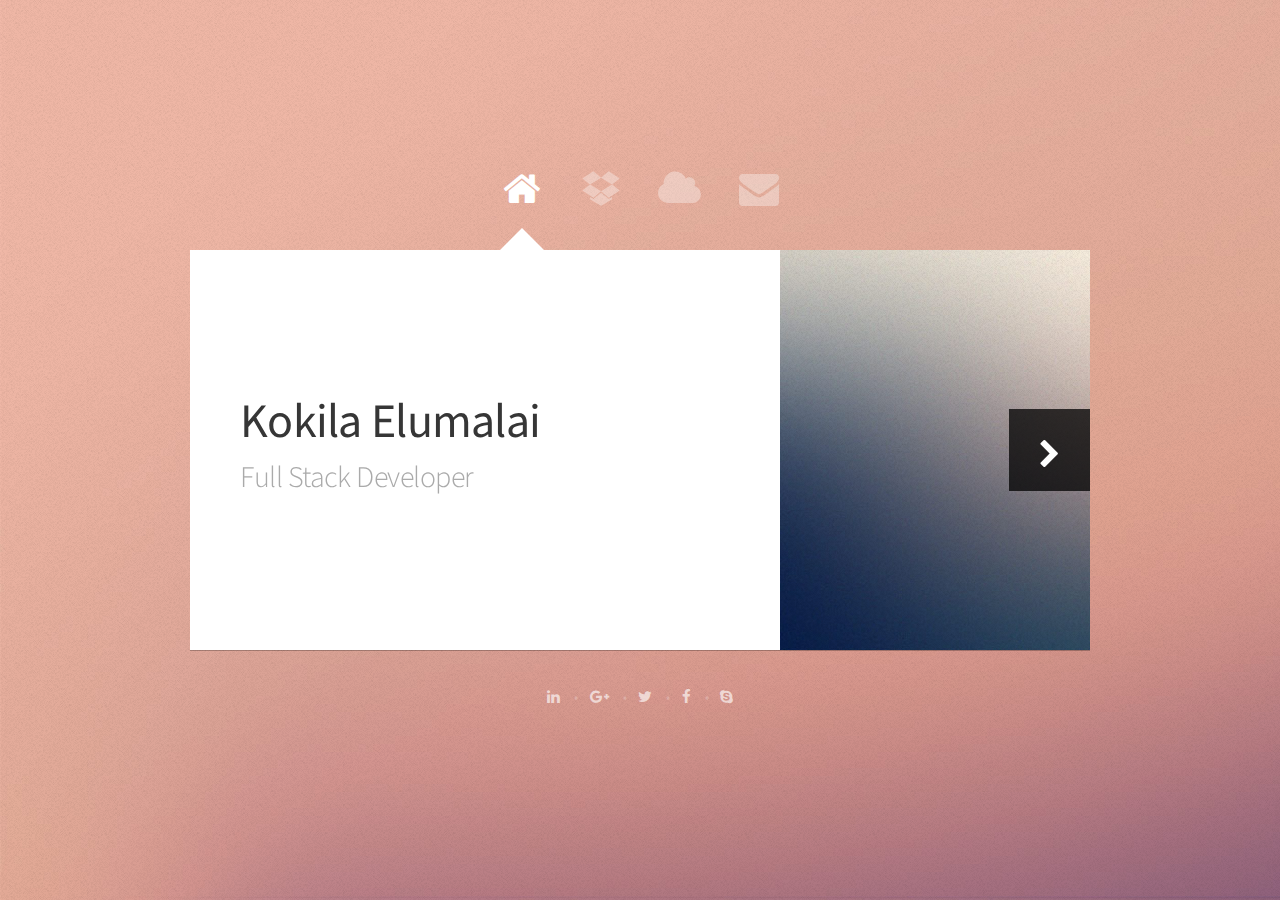
<file: index.html>
﻿<!DOCTYPE html>
<!--
    Astral by HTML5 UP
    html5up.net | @ajlkn
    Free for personal and commercial use under the CCA 3.0 license (html5up.net/license)
-->
<html>
<head>
    <title>Astral by HTML5 UP</title>
    <meta charset="utf-8" />
    <meta name="viewport" content="width=device-width, initial-scale=1" />
    <!--[if lte IE 8]><script src="assets/js/ie/html5shiv.js"></script><![endif]-->
    <link rel="stylesheet" href="assets/css/main.css" />
    <noscript><link rel="stylesheet" href="assets/css/noscript.css" /></noscript>
    <!--[if lte IE 8]><link rel="stylesheet" href="assets/css/ie8.css" /><![endif]-->
    <style>
        .progress {
            width: 150px;
            height: 150px;
            line-height: 150px;
            background: none;
            margin: 0 auto;
            box-shadow: none;
            position: relative;
        }

            .progress:after {
                content: "";
                width: 100%;
                height: 100%;
                border-radius: 50%;
                border: 12px solid #fff;
                position: absolute;
                top: 0;
                left: 0;
            }

            .progress > span {
                width: 50%;
                height: 100%;
                overflow: hidden;
                position: absolute;
                top: 0;
                z-index: 1;
            }

            .progress .progress-left {
                left: 0;
            }

            .progress .progress-bar {
                width: 100%;
                height: 100%;
                background: none;
                border-width: 12px;
                border-style: solid;
                position: absolute;
                top: 0;
            }

            .progress .progress-left .progress-bar {
                left: 100%;
                border-top-right-radius: 80px;
                border-bottom-right-radius: 80px;
                border-left: 0;
                -webkit-transform-origin: center left;
                transform-origin: center left;
            }

            .progress .progress-right {
                right: 0;
            }

                .progress .progress-right .progress-bar {
                    left: -100%;
                    border-top-left-radius: 80px;
                    border-bottom-left-radius: 80px;
                    border-right: 0;
                    -webkit-transform-origin: center right;
                    transform-origin: center right;
                    animation: loading-1 1.8s linear forwards;
                }

            .progress .progress-value {
                width: 90%;
                height: 90%;
                border-radius: 50%;
                background: #44484b;
                font-size: 24px;
                color: #fff;
                line-height: 135px;
                text-align: center;
                position: absolute;
                top: 5%;
                left: 5%;
            }

            .progress.blue .progress-bar {
                border-color: #049dff;
            }

            .progress.blue .progress-left .progress-bar {
                animation: loading-2 1.5s linear forwards 1.8s;
            }

            .progress.yellow .progress-bar {
                border-color: #fdba04;
            }

            .progress.yellow .progress-left .progress-bar {
                animation: loading-2 1.5s linear forwards 1.8s;
            }

            .progress.pink .progress-bar {
                border-color: #ed687c;
            }

            .progress.pink .progress-left .progress-bar {
                animation: loading-3 0.4s linear forwards 1.8s;
            }
            .progress.orange .progress-bar {
                border-color: #ff6a00;
            }

            .progress.orange .progress-left .progress-bar {
                animation: loading-4 1.0s linear forwards 1.8s;
            }
            .progress.green .progress-bar {
                border-color: #26721b;
            }

            .progress.green .progress-left .progress-bar {
                animation: loading-3 0.4s linear forwards 1.8s;
            }


            .progress.skyblue .progress-bar {
                border-color: #21c767;
            }

            .progress.skyblue .progress-left .progress-bar {
                animation: loading-4 0.8s linear forwards 1.8s;
            }
            .progress.red .progress-bar {
                border-color: #ff0000;
            }

            .progress.red .progress-left .progress-bar {
                animation: loading-5 0.2s linear forwards 1.8s;
            }
            .progress.perpel .progress-bar {
                border-color: #835fc6;
            }

            .progress.perpel .progress-left .progress-bar {
                animation: loading-5 2.9s linear forwards 1.8s;
            }
          


        @keyframes loading-1 {
            0% {
                -webkit-transform: rotate(0deg);
                transform: rotate(0deg);
            }

            100% {
                -webkit-transform: rotate(180deg);
                transform: rotate(180deg);
            }
        }

        @keyframes loading-2 {
            0% {
                -webkit-transform: rotate(0deg);
                transform: rotate(0deg);
            }

            100% {
                -webkit-transform: rotate(144deg);
                transform: rotate(144deg);
            }
        }

        @keyframes loading-3 {
            0% {
                -webkit-transform: rotate(0deg);
                transform: rotate(0deg);
            }

            100% {
                -webkit-transform: rotate(90deg);
                transform: rotate(90deg);
            }
        }

        @keyframes loading-4 {
            0% {
                -webkit-transform: rotate(0deg);
                transform: rotate(0deg);
            }

            100% {
                -webkit-transform: rotate(36deg);
                transform: rotate(36deg);
            }
        }

        @keyframes loading-5 {
            0% {
                -webkit-transform: rotate(0deg);
                transform: rotate(0deg);
            }

            100% {
                -webkit-transform: rotate(2deg);
                transform: rotate(2deg);
            }
        }

        @media only screen and (max-width: 990px) {
            .progress {
                margin-bottom: 20px;
            }
        }

    </style>
</head>
<body>

    <!-- Wrapper-->
    <div id="wrapper">

        <!-- Nav -->
        <nav id="nav">
            <a href="#me" class="icon fa-home active"><span>Home</span></a>
            <a href="#work" class="icon fa-dropbox"><span>My Skill</span></a>
            <a href="#projects" class="icon fa-cloud"><span>projects</span></a>
            <a href="#contact" class="icon fa-envelope"><span>Contact</span></a>
           
        </nav>

        <!-- Main -->
        <div id="main">

            <!-- Me -->
            <article id="me" class="panel">
                <header>
                    <h1>Kokila Elumalai</h1>
                    <p>Full Stack Developer</p>
                </header>
                <a href="#work" class="jumplink pic">
                    <span class="arrow icon fa-chevron-right"><span>See my work</span></span>
                    <img src="images/me.jpg" alt="" />
                </a>
            </article>

            <!-- Work -->
            <article id="work" class="panel">
                <header>
                    <h2>My Skills</h2>
                </header>
                <p>
                    Full Stack Developers are computer science experts specialized in both front-end <br />
                    and back-end development.A full stack developer who can get from a prototype<br />
                    to full MVP (minimum viable product) is often considered a jack of all trades,<br />
                    master of none, and with good reason.

                </p>
                <section>
                   <div class="row">
                       <div class="col-md-3 col-sm-6">
                           <span class="centered">
                               HTML
                           </span>
                           <div class="progress blue">
                               <span class="progress-left">
                                   <span class="progress-bar"></span>
                               </span>
                               <span class="progress-right">
                                   <span class="progress-bar"></span>
                               </span>
                               <div class="progress-value">90%</div>
                           </div>

                           </div>
                       <div class="col-md-3 col-sm-6">
                           <span class="centered">
                               CSS
                           </span>
                           <div class="progress yellow">
                               <span class="progress-left">
                                   <span class="progress-bar"></span>
                               </span>
                               <span class="progress-right">
                                   <span class="progress-bar"></span>
                               </span>
                               <div class="progress-value">90%</div>
                           </div>

                       </div>
                       <div class="col-md-3 col-sm-6">
                           <span class="centered">
                               JQUERY
                           </span>
                           <div class="progress pink">
                               <span class="progress-left">
                                   <span class="progress-bar"></span>
                               </span>
                               <span class="progress-right">
                                   <span class="progress-bar"></span>
                               </span>
                               <div class="progress-value">70%</div>
                           </div>

                       </div>
                       <div class="col-md-3 col-sm-6">
                           <span class="centered">
                               ANGULAR
                           </span>
                           <div class="progress green">
                               <span class="progress-left">
                                   <span class="progress-bar"></span>
                               </span>
                               <span class="progress-right">
                                   <span class="progress-bar"></span>
                               </span>
                               <div class="progress-value">70%</div>
                           </div>

                       </div>
                       <div class="col-md-3 col-sm-6">
                           <span class="centered">
                               C#
                           </span>
                           <div class="progress skyblue">
                               <span class="progress-left">
                                   <span class="progress-bar"></span>
                               </span>
                               <span class="progress-right">
                                   <span class="progress-bar"></span>
                               </span>
                               <div class="progress-value">60%</div>
                           </div>

                       </div>
                       <div class="col-md-3 col-sm-6">
                           <span class="centered">
                               MVC
                           </span>
                           <div class="progress red">
                               <span class="progress-left">
                                   <span class="progress-bar"></span>
                               </span>
                               <span class="progress-right">
                                   <span class="progress-bar"></span>
                               </span>
                               <div class="progress-value">45%</div>
                           </div>

                       </div>
                       <div class="col-md-3 col-sm-6">
                           <span class="centered">
                               SQL SERVER
                           </span>
                           <div class="progress orange">
                               <span class="progress-left">
                                   <span class="progress-bar"></span>
                               </span>
                               <span class="progress-right">
                                   <span class="progress-bar"></span>
                               </span>
                               <div class="progress-value">60%</div>
                           </div>

                       </div>
                       <div class="col-md-3 col-sm-6">
                           <span class="centered">
                               WEB API
                           </span>
                           <div class="progress perpel">
                               <span class="progress-left">
                                   <span class="progress-bar"></span>
                               </span>
                               <span class="progress-right">
                                   <span class="progress-bar"></span>
                               </span>
                               <div class="progress-value">45%</div>
                           </div>

                       </div>
                       

                       </div>
                   
                </section>
            </article>

            <!--project-->
            <article id="projects" class="panel">
                <header>
                    <h2>project</h2>
                </header>
                <form action="#" method="post">
                    <!--<div>-->
                        <div class="row">
                          
                               
                                <div class="col-md-6">
                                    <img src="images/interview.jpg" style="height:100px;width:150px;" />
                                </div>
                                <div class="col-md-6">
                                    <p>
                           <h4 class="centered">Interview Sheduling Management System</h4>
                                        This is my firt real time project in cognizant.
                                        we can register for the interview through online
                                        then the admin will select the candidate for the
                                        interview depending on the resume of the candidate 
                                        and requirment of the company.The interview will 
                                        shedule by the human resource team and the 
                                        selection and rejection will happen depending upon 
                                        the candidtae performance during interview.
                                    </p>
                       
                                </div>
                            </div>
                        <div class="row">
                            
                                <div class="col-md-6">
                                    <img src="images/compe10cy.png" alt="" />
                                </div>
                                <div class="col-md-6">
                                    <p>
                                        I worked in the compe10cy portal which is
                                        unique assurance based learning framework that
                                        assures skill improvement through a series of
                                        skill diagnostic assessments, customized curriculum for knowledge
                                        and skill building and its ability to certify the workforce.
                                    </p>
                                </div>
                            </div>
                     

                   <!--</div>-->
                </form>
            </article>

            <!-- Contact -->
            <article id="contact" class="panel">
                <header>
                    <h2>Get In Touch</h2>
                </header>
                <form action="#" method="post">
                    <div>
                        <div class="row">
                            <div class="6u 12u$(mobile)">
                                <input type="text" name="name" placeholder="Name" value="Kokila Elumalai" />
                            </div>
                            <div class="6u$ 12u$(mobile)">
                                <input type="text" name="email" placeholder="Email" value="kokilabhuvi28@gmail.com"/>
                            </div>
                          
                        </div>
                    </div>
                </form>
            </article>



          

        </div>
    </div>

        <!-- Footer -->
        <div id="footer">
            <ul class="copyright">
                <li><a class="active" href="#"><i class="fa fa-linkedin"></i></a></li>
                <li><a href="#"><i class="fa fa-google-plus"></i></a></li>
                <li><a href="#"><i class="fa fa-twitter"></i></a></li>
                <li><a href="#"><i class="fa fa-facebook"></i></a></li>
                <li><a href="#"><i class="fa fa-skype"></i></a></li>
              
                
                

            </ul>
        </div>

    

    <!-- Scripts -->
    <script src="assets/js/jquery.min.js"></script>
    <script src="assets/js/skel.min.js"></script>
    <script src="assets/js/skel-viewport.min.js"></script>
    <script src="assets/js/util.js"></script>
    <!--[if lte IE 8]><script src="assets/js/ie/respond.min.js"></script><![endif]-->
    <script src="assets/js/main.js"></script>

</body>
</html>
</file>
<file: assets/css/noscript.css>
/*
	Astral by HTML5 UP
	html5up.net | @ajlkn
	Free for personal and commercial use under the CCA 3.0 license (html5up.net/license)
*/

/* Wrapper */

	#wrapper {
		opacity: 1.0;
	}

/* Nav */

	#nav {
		margin-top: 4em;
	}

		#nav a {
			opacity: 1.0;
		}

			#nav a:before, #nav a:after {
				display: none;
			}

			#nav a span {
				top: 0;
				opacity: 1.0;
			}

				#nav a span:after {
					display: none;
				}

/* Panels */

	#main {
		background: none;
		box-shadow: none;
	}

	.panel {
		position: relative;
		background: #ffffff;
		box-shadow: 0px 1px 0px 0px rgba(0, 0, 0, 0.25);
	}
</file>
<file: assets/css/ie8.css>
/*
	Astral by HTML5 UP
	html5up.net | @ajlkn
	Free for personal and commercial use under the CCA 3.0 license (html5up.net/license)
*/

/* Basic */

	body {
		background-image: url("images/bg.jpg");
		background-size: cover;
		-ms-behavior: url("assets/js/ie/backgroundsize.min.htc");
	}

/* Section/Article */

	section > .last-child, section.last-child, article > .last-child, article.last-child {
		margin-bottom: 0;
	}

/* Nav */

	#nav a span {
		display: none !important;
	}

	#nav a:before {
		font-size: 1.75em;
	}
</file>
<file: assets/css/main.css>
@import url("https://fonts.googleapis.com/css?family=Source+Sans+Pro:300,400,300italic,400italic");
@import url("font-awesome.min.css");

/*
	Astral by HTML5 UP
	html5up.net | @ajlkn
	Free for personal and commercial use under the CCA 3.0 license (html5up.net/license)
*/

/* Reset */

	html, body, div, span, applet, object, iframe, h1, h2, h3, h4, h5, h6, p, blockquote, pre, a, abbr, acronym, address, big, cite, code, del, dfn, em, img, ins, kbd, q, s, samp, small, strike, strong, sub, sup, tt, var, b, u, i, center, dl, dt, dd, ol, ul, li, fieldset, form, label, legend, table, caption, tbody, tfoot, thead, tr, th, td, article, aside, canvas, details, embed, figure, figcaption, footer, header, hgroup, menu, nav, output, ruby, section, summary, time, mark, audio, video {
		margin: 0;
		padding: 0;
		border: 0;
		font-size: 100%;
		font: inherit;
		vertical-align: baseline;
	}

	article, aside, details, figcaption, figure, footer, header, hgroup, menu, nav, section {
		display: block;
	}

	body {
		line-height: 1;
	}

	ol, ul {
		list-style: none;
	}

	blockquote, q {
		quotes: none;
	}

	blockquote:before, blockquote:after, q:before, q:after {
		content: '';
		content: none;
	}

	table {
		border-collapse: collapse;
		border-spacing: 0;
	}

	body {
		-webkit-text-size-adjust: none;
	}

/* Box Model */

	*, *:before, *:after {
		-moz-box-sizing: border-box;
		-webkit-box-sizing: border-box;
		box-sizing: border-box;
	}

/* Grid */

	.row {
		border-bottom: solid 1px transparent;
		-moz-box-sizing: border-box;
		-webkit-box-sizing: border-box;
		box-sizing: border-box;
	}

	.row > * {
		float: left;
		-moz-box-sizing: border-box;
		-webkit-box-sizing: border-box;
		box-sizing: border-box;
	}

	.row:after, .row:before {
		content: '';
		display: block;
		clear: both;
		height: 0;
	}

	.row.uniform > * > :first-child {
		margin-top: 0;
	}

	.row.uniform > * > :last-child {
		margin-bottom: 0;
	}

	.row.\30 \25 > * {
		padding: 0 0 0 0px;
	}

	.row.\30 \25 {
		margin: 0 0 -1px 0px;
	}

	.row.uniform.\30 \25 > * {
		padding: 0px 0 0 0px;
	}

	.row.uniform.\30 \25 {
		margin: 0px 0 -1px 0px;
	}

	.row > * {
		padding: 0 0 0 40px;
	}

	.row {
		margin: 0 0 -1px -40px;
	}

	.row.uniform > * {
		padding: 40px 0 0 40px;
	}

	.row.uniform {
		margin: -40px 0 -1px -40px;
	}

	.row.\32 00\25 > * {
		padding: 0 0 0 80px;
	}

	.row.\32 00\25 {
		margin: 0 0 -1px -80px;
	}

	.row.uniform.\32 00\25 > * {
		padding: 80px 0 0 80px;
	}

	.row.uniform.\32 00\25 {
		margin: -80px 0 -1px -80px;
	}

	.row.\31 50\25 > * {
		padding: 0 0 0 60px;
	}

	.row.\31 50\25 {
		margin: 0 0 -1px -60px;
	}

	.row.uniform.\31 50\25 > * {
		padding: 60px 0 0 60px;
	}

	.row.uniform.\31 50\25 {
		margin: -60px 0 -1px -60px;
	}

	.row.\35 0\25 > * {
		padding: 0 0 0 20px;
	}

	.row.\35 0\25 {
		margin: 0 0 -1px -20px;
	}

	.row.uniform.\35 0\25 > * {
		padding: 20px 0 0 20px;
	}

	.row.uniform.\35 0\25 {
		margin: -20px 0 -1px -20px;
	}

	.row.\32 5\25 > * {
		padding: 0 0 0 10px;
	}

	.row.\32 5\25 {
		margin: 0 0 -1px -10px;
	}

	.row.uniform.\32 5\25 > * {
		padding: 10px 0 0 10px;
	}

	.row.uniform.\32 5\25 {
		margin: -10px 0 -1px -10px;
	}

	.\31 2u, .\31 2u\24 {
		width: 100%;
		clear: none;
		margin-left: 0;
	}

	.\31 1u, .\31 1u\24 {
		width: 91.6666666667%;
		clear: none;
		margin-left: 0;
	}

	.\31 0u, .\31 0u\24 {
		width: 83.3333333333%;
		clear: none;
		margin-left: 0;
	}

	.\39 u, .\39 u\24 {
		width: 75%;
		clear: none;
		margin-left: 0;
	}

	.\38 u, .\38 u\24 {
		width: 66.6666666667%;
		clear: none;
		margin-left: 0;
	}

	.\37 u, .\37 u\24 {
		width: 58.3333333333%;
		clear: none;
		margin-left: 0;
	}

	.\36 u, .\36 u\24 {
		width: 50%;
		clear: none;
		margin-left: 0;
	}

	.\35 u, .\35 u\24 {
		width: 41.6666666667%;
		clear: none;
		margin-left: 0;
	}

	.\34 u, .\34 u\24 {
		width: 33.3333333333%;
		clear: none;
		margin-left: 0;
	}

	.\33 u, .\33 u\24 {
		width: 25%;
		clear: none;
		margin-left: 0;
	}

	.\32 u, .\32 u\24 {
		width: 16.6666666667%;
		clear: none;
		margin-left: 0;
	}

	.\31 u, .\31 u\24 {
		width: 8.3333333333%;
		clear: none;
		margin-left: 0;
	}

	.\31 2u\24 + *,
	.\31 1u\24 + *,
	.\31 0u\24 + *,
	.\39 u\24 + *,
	.\38 u\24 + *,
	.\37 u\24 + *,
	.\36 u\24 + *,
	.\35 u\24 + *,
	.\34 u\24 + *,
	.\33 u\24 + *,
	.\32 u\24 + *,
	.\31 u\24 + * {
		clear: left;
	}

	.\-11u {
		margin-left: 91.66667%;
	}

	.\-10u {
		margin-left: 83.33333%;
	}

	.\-9u {
		margin-left: 75%;
	}

	.\-8u {
		margin-left: 66.66667%;
	}

	.\-7u {
		margin-left: 58.33333%;
	}

	.\-6u {
		margin-left: 50%;
	}

	.\-5u {
		margin-left: 41.66667%;
	}

	.\-4u {
		margin-left: 33.33333%;
	}

	.\-3u {
		margin-left: 25%;
	}

	.\-2u {
		margin-left: 16.66667%;
	}

	.\-1u {
		margin-left: 8.33333%;
	}

	@media screen and (min-width: 737px) {

		.row > * {
			padding: 25px 0 0 25px;
		}

		.row {
			margin: -25px 0 -1px -25px;
		}

		.row.uniform > * {
			padding: 25px 0 0 25px;
		}

		.row.uniform {
			margin: -25px 0 -1px -25px;
		}

		.row.\32 00\25 > * {
			padding: 50px 0 0 50px;
		}

		.row.\32 00\25 {
			margin: -50px 0 -1px -50px;
		}

		.row.uniform.\32 00\25 > * {
			padding: 50px 0 0 50px;
		}

		.row.uniform.\32 00\25 {
			margin: -50px 0 -1px -50px;
		}

		.row.\31 50\25 > * {
			padding: 37.5px 0 0 37.5px;
		}

		.row.\31 50\25 {
			margin: -37.5px 0 -1px -37.5px;
		}

		.row.uniform.\31 50\25 > * {
			padding: 37.5px 0 0 37.5px;
		}

		.row.uniform.\31 50\25 {
			margin: -37.5px 0 -1px -37.5px;
		}

		.row.\35 0\25 > * {
			padding: 12.5px 0 0 12.5px;
		}

		.row.\35 0\25 {
			margin: -12.5px 0 -1px -12.5px;
		}

		.row.uniform.\35 0\25 > * {
			padding: 12.5px 0 0 12.5px;
		}

		.row.uniform.\35 0\25 {
			margin: -12.5px 0 -1px -12.5px;
		}

		.row.\32 5\25 > * {
			padding: 6.25px 0 0 6.25px;
		}

		.row.\32 5\25 {
			margin: -6.25px 0 -1px -6.25px;
		}

		.row.uniform.\32 5\25 > * {
			padding: 6.25px 0 0 6.25px;
		}

		.row.uniform.\32 5\25 {
			margin: -6.25px 0 -1px -6.25px;
		}

		.\31 2u\28desktop\29, .\31 2u\24\28desktop\29 {
			width: 100%;
			clear: none;
			margin-left: 0;
		}

		.\31 1u\28desktop\29, .\31 1u\24\28desktop\29 {
			width: 91.6666666667%;
			clear: none;
			margin-left: 0;
		}

		.\31 0u\28desktop\29, .\31 0u\24\28desktop\29 {
			width: 83.3333333333%;
			clear: none;
			margin-left: 0;
		}

		.\39 u\28desktop\29, .\39 u\24\28desktop\29 {
			width: 75%;
			clear: none;
			margin-left: 0;
		}

		.\38 u\28desktop\29, .\38 u\24\28desktop\29 {
			width: 66.6666666667%;
			clear: none;
			margin-left: 0;
		}

		.\37 u\28desktop\29, .\37 u\24\28desktop\29 {
			width: 58.3333333333%;
			clear: none;
			margin-left: 0;
		}

		.\36 u\28desktop\29, .\36 u\24\28desktop\29 {
			width: 50%;
			clear: none;
			margin-left: 0;
		}

		.\35 u\28desktop\29, .\35 u\24\28desktop\29 {
			width: 41.6666666667%;
			clear: none;
			margin-left: 0;
		}

		.\34 u\28desktop\29, .\34 u\24\28desktop\29 {
			width: 33.3333333333%;
			clear: none;
			margin-left: 0;
		}

		.\33 u\28desktop\29, .\33 u\24\28desktop\29 {
			width: 25%;
			clear: none;
			margin-left: 0;
		}

		.\32 u\28desktop\29, .\32 u\24\28desktop\29 {
			width: 16.6666666667%;
			clear: none;
			margin-left: 0;
		}

		.\31 u\28desktop\29, .\31 u\24\28desktop\29 {
			width: 8.3333333333%;
			clear: none;
			margin-left: 0;
		}

		.\31 2u\24\28desktop\29 + *,
		.\31 1u\24\28desktop\29 + *,
		.\31 0u\24\28desktop\29 + *,
		.\39 u\24\28desktop\29 + *,
		.\38 u\24\28desktop\29 + *,
		.\37 u\24\28desktop\29 + *,
		.\36 u\24\28desktop\29 + *,
		.\35 u\24\28desktop\29 + *,
		.\34 u\24\28desktop\29 + *,
		.\33 u\24\28desktop\29 + *,
		.\32 u\24\28desktop\29 + *,
		.\31 u\24\28desktop\29 + * {
			clear: left;
		}

		.\-11u\28desktop\29 {
			margin-left: 91.66667%;
		}

		.\-10u\28desktop\29 {
			margin-left: 83.33333%;
		}

		.\-9u\28desktop\29 {
			margin-left: 75%;
		}

		.\-8u\28desktop\29 {
			margin-left: 66.66667%;
		}

		.\-7u\28desktop\29 {
			margin-left: 58.33333%;
		}

		.\-6u\28desktop\29 {
			margin-left: 50%;
		}

		.\-5u\28desktop\29 {
			margin-left: 41.66667%;
		}

		.\-4u\28desktop\29 {
			margin-left: 33.33333%;
		}

		.\-3u\28desktop\29 {
			margin-left: 25%;
		}

		.\-2u\28desktop\29 {
			margin-left: 16.66667%;
		}

		.\-1u\28desktop\29 {
			margin-left: 8.33333%;
		}

	}

	@media screen and (max-width: 736px) {

		.row > * {
			padding: 15px 0 0 15px;
		}

		.row {
			margin: -15px 0 -1px -15px;
		}

		.row.uniform > * {
			padding: 15px 0 0 15px;
		}

		.row.uniform {
			margin: -15px 0 -1px -15px;
		}

		.row.\32 00\25 > * {
			padding: 30px 0 0 30px;
		}

		.row.\32 00\25 {
			margin: -30px 0 -1px -30px;
		}

		.row.uniform.\32 00\25 > * {
			padding: 30px 0 0 30px;
		}

		.row.uniform.\32 00\25 {
			margin: -30px 0 -1px -30px;
		}

		.row.\31 50\25 > * {
			padding: 22.5px 0 0 22.5px;
		}

		.row.\31 50\25 {
			margin: -22.5px 0 -1px -22.5px;
		}

		.row.uniform.\31 50\25 > * {
			padding: 22.5px 0 0 22.5px;
		}

		.row.uniform.\31 50\25 {
			margin: -22.5px 0 -1px -22.5px;
		}

		.row.\35 0\25 > * {
			padding: 7.5px 0 0 7.5px;
		}

		.row.\35 0\25 {
			margin: -7.5px 0 -1px -7.5px;
		}

		.row.uniform.\35 0\25 > * {
			padding: 7.5px 0 0 7.5px;
		}

		.row.uniform.\35 0\25 {
			margin: -7.5px 0 -1px -7.5px;
		}

		.row.\32 5\25 > * {
			padding: 3.75px 0 0 3.75px;
		}

		.row.\32 5\25 {
			margin: -3.75px 0 -1px -3.75px;
		}

		.row.uniform.\32 5\25 > * {
			padding: 3.75px 0 0 3.75px;
		}

		.row.uniform.\32 5\25 {
			margin: -3.75px 0 -1px -3.75px;
		}

		.\31 2u\28mobile\29, .\31 2u\24\28mobile\29 {
			width: 100%;
			clear: none;
			margin-left: 0;
		}

		.\31 1u\28mobile\29, .\31 1u\24\28mobile\29 {
			width: 91.6666666667%;
			clear: none;
			margin-left: 0;
		}

		.\31 0u\28mobile\29, .\31 0u\24\28mobile\29 {
			width: 83.3333333333%;
			clear: none;
			margin-left: 0;
		}

		.\39 u\28mobile\29, .\39 u\24\28mobile\29 {
			width: 75%;
			clear: none;
			margin-left: 0;
		}

		.\38 u\28mobile\29, .\38 u\24\28mobile\29 {
			width: 66.6666666667%;
			clear: none;
			margin-left: 0;
		}

		.\37 u\28mobile\29, .\37 u\24\28mobile\29 {
			width: 58.3333333333%;
			clear: none;
			margin-left: 0;
		}

		.\36 u\28mobile\29, .\36 u\24\28mobile\29 {
			width: 50%;
			clear: none;
			margin-left: 0;
		}

		.\35 u\28mobile\29, .\35 u\24\28mobile\29 {
			width: 41.6666666667%;
			clear: none;
			margin-left: 0;
		}

		.\34 u\28mobile\29, .\34 u\24\28mobile\29 {
			width: 33.3333333333%;
			clear: none;
			margin-left: 0;
		}

		.\33 u\28mobile\29, .\33 u\24\28mobile\29 {
			width: 25%;
			clear: none;
			margin-left: 0;
		}

		.\32 u\28mobile\29, .\32 u\24\28mobile\29 {
			width: 16.6666666667%;
			clear: none;
			margin-left: 0;
		}

		.\31 u\28mobile\29, .\31 u\24\28mobile\29 {
			width: 8.3333333333%;
			clear: none;
			margin-left: 0;
		}

		.\31 2u\24\28mobile\29 + *,
		.\31 1u\24\28mobile\29 + *,
		.\31 0u\24\28mobile\29 + *,
		.\39 u\24\28mobile\29 + *,
		.\38 u\24\28mobile\29 + *,
		.\37 u\24\28mobile\29 + *,
		.\36 u\24\28mobile\29 + *,
		.\35 u\24\28mobile\29 + *,
		.\34 u\24\28mobile\29 + *,
		.\33 u\24\28mobile\29 + *,
		.\32 u\24\28mobile\29 + *,
		.\31 u\24\28mobile\29 + * {
			clear: left;
		}

		.\-11u\28mobile\29 {
			margin-left: 91.66667%;
		}

		.\-10u\28mobile\29 {
			margin-left: 83.33333%;
		}

		.\-9u\28mobile\29 {
			margin-left: 75%;
		}

		.\-8u\28mobile\29 {
			margin-left: 66.66667%;
		}

		.\-7u\28mobile\29 {
			margin-left: 58.33333%;
		}

		.\-6u\28mobile\29 {
			margin-left: 50%;
		}

		.\-5u\28mobile\29 {
			margin-left: 41.66667%;
		}

		.\-4u\28mobile\29 {
			margin-left: 33.33333%;
		}

		.\-3u\28mobile\29 {
			margin-left: 25%;
		}

		.\-2u\28mobile\29 {
			margin-left: 16.66667%;
		}

		.\-1u\28mobile\29 {
			margin-left: 8.33333%;
		}

	}

/* Basic */

	body {
		background-image: url("images/overlay.png"), url("images/bg.jpg");
		background-repeat: repeat, no-repeat;
		background-size: auto, 100% 100%;
		font-family: 'Source Sans Pro', sans-serif;
		font-weight: 300;
		color: #777777;
	}

		body.is-loading *, body.is-loading *:before, body.is-loading *:after {
			-moz-transition: none !important;
			-webkit-transition: none !important;
			-ms-transition: none !important;
			transition: none !important;
			-moz-animation: none !important;
			-webkit-animation: none !important;
			-ms-animation: none !important;
			animation: none !important;
		}

	input, textarea, select {
		font-family: 'Source Sans Pro', sans-serif;
		font-weight: 300;
		color: #777777;
	}

	strong, b, h1, h2, h3, h4, h5, h6 {
		font-weight: 400;
		color: #363636;
	}

	blockquote {
		border-left: solid 0.5em #ddd;
		padding: 1em 0 1em 2em;
		font-style: italic;
	}

	em, i {
		font-style: italic;
	}

	hr {
		border: 0;
		border-top: solid 1px #ddd;
		padding: 1.5em 0 0 0;
		margin: 1.75em 0 0 0;
	}

	sub {
		position: relative;
		top: 0.5em;
		font-size: 0.8em;
	}

	sup {
		position: relative;
		top: -0.5em;
		font-size: 0.8em;
	}

	br.clear {
		clear: both;
	}

	p, ul, ol, dl, table, blockquote, form {
		margin-bottom: 2em;
	}

/* Table */

	table {
		width: 100%;
	}

		table.default tbody tr {
			border-bottom: solid 1px #f4f4f4;
		}

		table.default td {
			padding: 0.5em 1em 0.5em 1em;
		}

		table.default th {
			text-align: left;
			font-weight: 400;
			padding: 0.5em 1em 0.5em 1em;
		}

		table.default thead {
			border-bottom: solid 2px #f4f4f4;
		}

/* Form */

	form label {
		display: block;
		font-weight: 400;
		color: #363636;
		margin: 0 0 1em 0;
	}

	form input[type="text"],
	form input[type="email"],
	form input[type="password"],
	form select,
	form textarea {
		-webkit-appearance: none;
		border: 0;
		background: #f4f4f4;
		padding: 0.75em;
		width: 100%;
		-moz-transition: background-color .25s ease-in-out;
		-webkit-transition: background-color .25s ease-in-out;
		-ms-transition: background-color .25s ease-in-out;
		transition: background-color .25s ease-in-out;
	}

		form input[type="text"]:focus,
		form input[type="email"]:focus,
		form input[type="password"]:focus,
		form select:focus,
		form textarea:focus {
			background: #f8f8f8;
		}

	form input[type="text"],
	form input[type="email"],
	form input[type="password"],
	form select {
		line-height: 1.35em;
	}

	form ::-webkit-input-placeholder {
		color: #999;
	}

	form :-moz-placeholder {
		color: #999;
	}

	form ::-moz-placeholder {
		color: #999;
	}

	form :-ms-input-placeholder {
		color: #999;
	}

/* Section/Article */

	section, article {
		margin-bottom: 3em;
	}

		section > :last-child, section:last-child, article > :last-child, article:last-child {
			margin-bottom: 0;
		}

	header > p {
		color: #aaa;
	}

/* Image */

	.image {
		display: inline-block;
	}

		.image img {
			display: block;
			width: 100%;
		}

		.image.fit {
			display: block;
			width: 100%;
		}

		.image.featured {
			display: block;
			width: 100%;
			margin: 0 0 2em 0;
		}

		.image.left {
			float: left;
			margin: 0 2em 2em 0;
		}

		.image.centered {
			display: block;
			margin: 0 0 2em 0;
		}

			.image.centered img {
				margin: 0 auto;
				width: auto;
			}

/* Button */

	input[type="button"],
	input[type="submit"],
	input[type="reset"],
	button,
	.button {
		-webkit-appearance: none;
		display: inline-block;
		background-color: #222222;
		color: #ffffff;
		border: 0;
		cursor: pointer;
		outline: 0;
		-moz-transition: background-color .25s ease-in-out;
		-webkit-transition: background-color .25s ease-in-out;
		-ms-transition: background-color .25s ease-in-out;
		transition: background-color .25s ease-in-out;
	}

		input[type="button"]:hover,
		input[type="submit"]:hover,
		input[type="reset"]:hover,
		button:hover,
		.button:hover {
			background-color: #333333;
		}

		input[type="button"]:active,
		input[type="submit"]:active,
		input[type="reset"]:active,
		button:active,
		.button:active {
			background-color: #444444;
		}

		input[type="button"].alt,
		input[type="submit"].alt,
		input[type="reset"].alt,
		button.alt,
		.button.alt {
			background-color: #777777;
		}

			input[type="button"].alt:hover,
			input[type="submit"].alt:hover,
			input[type="reset"].alt:hover,
			button.alt:hover,
			.button.alt:hover {
				background-color: #888888;
			}

			input[type="button"].alt:active,
			input[type="submit"].alt:active,
			input[type="reset"].alt:active,
			button.alt:active,
			.button.alt:active {
				background-color: #999999;
			}

/* List */

	ul.default {
		list-style: disc;
		padding-left: 1em;
	}

		ul.default li {
			padding-left: 0.5em;
		}

	ul.actions li {
		display: inline-block;
		margin-left: 0.5em;
	}

		ul.actions li:first-child {
			margin-left: 0;
		}

	ol.default {
		list-style: decimal;
		padding-left: 1.25em;
	}

		ol.default li {
			padding-left: 0.25em;
		}

/* Icons */

	.icon {
		position: relative;
		text-decoration: none;
	}

		.icon:before {
			-moz-osx-font-smoothing: grayscale;
			-webkit-font-smoothing: antialiased;
			font-family: FontAwesome;
			font-style: normal;
			font-weight: normal;
			text-transform: none !important;
		}

		.icon > .label {
			display: none;
		}

/* Nav */

	#nav a {
		position: relative;
		display: inline-block;
		color: #ffffff;
		width: 1em;
		height: 1em;
		line-height: 0.9em;
	}

		#nav a.icon:before {
			padding-right: 0;
		}

/* Panels */

	#main {
		position: relative;
		overflow: hidden;
	}

	.panel {
		position: relative;
	}

/* Me */

	#me .pic {
		position: relative;
		display: block;
	}

		#me .pic:before {
			content: '';
			position: absolute;
			top: 0;
			left: 0;
			background: url("images/overlay.png");
			width: 100%;
			height: 100%;
			z-index: 1;
		}

/* Footer */

	#footer {
		color: #ccc;
		color: rgba(255, 255, 255, 0.45);
        height:auto;
        width:auto;
	}

		#footer a {
			color: #ddd;
			color: rgba(255, 255, 255, 0.65);
			-moz-transition: color .25s ease-in-out;
			-webkit-transition: color .25s ease-in-out;
			-ms-transition: color .25s ease-in-out;
			transition: color .25s ease-in-out;
		}

			#footer a:hover {
				color: white;
			}

		#footer .copyright li {
			display: inline-block;
		}

			#footer .copyright li:before {
				display: inline;
				content: '\2022';
				opacity: 0.5;
				padding: 0 0.75em 0 0.75em;
			}

			#footer .copyright li:first-child:before {
				display: none;
			}

/* Desktop */

	@media screen and (min-width: 737px) {

		/* Basic */

			html {
				min-width: 100%;
				min-height: 100%;
			}

			body {
				width: 100%;
				min-width: 1000px;
				min-height: 100%;
				overflow-y: scroll;
				background-attachment: fixed;
				font-size: 14pt;
				line-height: 1.75em;
			}

			input, textarea, select {
				font-size: 14pt;
				line-height: 1.75em;
			}

			h1 {
				font-size: 2.4em;
				letter-spacing: -0.015em;
			}

			h2 {
				font-size: 1.8em;
				letter-spacing: -0.015em;
			}

			h3, h4, h5, h6 {
				font-size: 1.25em;
				letter-spacing: -0.015em;
			}

		/* Section/Article */

			header {
				margin: 0 0 1.5em 0;
			}

				header > p {
					margin: 0.5em 0 0 0;
				}

		/* Button */

			input[type="button"],
			input[type="submit"],
			input[type="reset"],
			button,
			.button {
				padding: 0.7em 1.5em 0.7em 1.5em;
			}

				input[type="button"].small,
				input[type="submit"].small,
				input[type="reset"].small,
				button.small,
				.button.small {
					font-size: 0.75em;
				}

				input[type="button"].big,
				input[type="submit"].big,
				input[type="reset"].big,
				button.big,
				.button.big {
					font-size: 1.25em;
					padding: 0.5em 1.25em 0.5em 1.25em;
				}

				input[type="button"].huge,
				input[type="submit"].huge,
				input[type="reset"].huge,
				button.huge,
				.button.huge {
					font-size: 1.5em;
					padding: 0.5em 1.25em 0.5em 1.25em;
				}

		/* Wrapper */

			#wrapper {
				width: 45em;
				margin: 0 auto;
				opacity: 0.00001;
			}

				#wrapper.tall {
					padding-bottom: 6em;
				}

		/* Nav */

			#nav {
				text-align: center;
				height: 4.25em;
				cursor: default;
			}

				#nav a {
					font-size: 2.5em;
					margin: 0 0.25em 0 0.25em;
					opacity: 0.35;
					outline: 0;
					-moz-transition: opacity .25s ease-in-out;
					-webkit-transition: opacity .25s ease-in-out;
					-ms-transition: opacity .25s ease-in-out;
					transition: opacity .25s ease-in-out;
				}

					#nav a:before {
						font-size: 0.8em;
					}

					#nav a:after {
						content: '';
						display: block;
						position: absolute;
						left: 50%;
						bottom: -0.75em;
						margin-left: -0.5em;
						border-bottom: solid 0em #ffffff;
						border-left: solid 0.5em transparent;
						border-right: solid 0.5em transparent;
						-moz-transition: border-bottom-width .25s ease-in-out;
						-webkit-transition: border-bottom-width .25s ease-in-out;
						-ms-transition: border-bottom-width .25s ease-in-out;
						transition: border-bottom-width .25s ease-in-out;
					}

					#nav a span {
						display: block;
						position: absolute;
						background: #222222;
						color: #ffffff;
						top: -2.75em;
						font-size: 0.3em;
						height: 2.25em;
						line-height: 2.25em;
						left: 50%;
						opacity: 0;
						-moz-transition: opacity .25s ease-in-out;
						-webkit-transition: opacity .25s ease-in-out;
						-ms-transition: opacity .25s ease-in-out;
						transition: opacity .25s ease-in-out;
						width: 5.5em;
						margin-left: -2.75em;
					}

						#nav a span:after {
							content: '';
							display: block;
							position: absolute;
							bottom: -0.4em;
							left: 50%;
							margin-left: -0.6em;
							border-top: solid 0.6em #222222;
							border-left: solid 0.6em transparent;
							border-right: solid 0.6em transparent;
						}

					#nav a:hover {
						opacity: 1.0;
					}

						#nav a:hover span {
							opacity: 1.0;
						}

					#nav a.active {
						opacity: 1.0;
					}

						#nav a.active:after {
							border-bottom-width: 0.5em;
						}

		/* Panels */

			#main {
				width: 45em;
				background: #ffffff;
				box-shadow: 0px 1px 0px 0px rgba(0, 0, 0, 0.25);
			}

			.panel {
				padding: 3.5em 2.5em 3.5em 2.5em;
				position: absolute;
				top: 0;
				left: 0;
				width: 45em;
			}

		/* Me */

			#me {
				padding: 0;
				height: 20em;
			}

				#me .pic {
					display: block;
					position: absolute;
					right: -1px;
					top: 0;
					height: 100%;
					text-decoration: none;
				}

					#me .pic img {
						position: relative;
						display: block;
						height: 100%;
					}

					#me .pic .arrow {
						display: block;
						position: absolute;
						right: 0;
						top: 50%;
						margin-top: -1.375em;
						width: 2.75em;
						height: 2.75em;
						background: #000;
						background: rgba(0, 0, 0, 0.75);
						color: #ffffff;
						text-align: center;
						line-height: 2.75em;
						font-size: 1.5em;
						z-index: 1;
						-moz-transition: width .15s ease-in-out, padding-right .15s ease-in-out;
						-webkit-transition: width .15s ease-in-out, padding-right .15s ease-in-out;
						-ms-transition: width .15s ease-in-out, padding-right .15s ease-in-out;
						transition: width .15s ease-in-out, padding-right .15s ease-in-out;
					}

						#me .pic .arrow:before {
							position: relative;
							padding-right: 0;
							top: 0.125em;
						}

						#me .pic .arrow span {
							display: block;
							text-indent: -9999px;
						}

					#me .pic:hover .arrow {
						width: 3em;
						padding-right: 0.25em;
					}

				#me header {
					position: absolute;
					left: 0;
					top: 0;
					width: 100%;
					height: 100%;
					margin-left: 2.5em;
				}

					#me header > h1 {
						position: absolute;
						left: 0;
						bottom: 52.5%;
						margin: 0;
					}

					#me header > p {
						position: absolute;
						left: 0;
						top: 52.5%;
						font-size: 1.5em;
						letter-spacing: -0.015em;
						margin-top: 0;
					}

		/* Footer */

			#footer {
				text-align: center;
				padding: 2em 0 0 0;
				font-size: 0.75em;
			}

	}

/* Mobile */

	@media screen and (max-width: 736px) {

		/* Basic */

			body, input, textarea, select {
				font-size: 11pt;
				line-height: 1.75em;
			}

			h1, h2 {
				font-size: 1.75em;
				letter-spacing: -0.025em;
			}

			h3, h4, h5, h6 {
				font-size: 1.25em;
				letter-spacing: -0.025em;
			}

		/* Section/Article */

			header {
				margin: 0 0 1.5em 0;
			}

				header > p {
					margin: 0.5em 0 0 0;
				}

		/* Table */

			table.style1 {
				overflow-x: scroll;
			}

		/* List */

			ul.actions li {
				display: block;
				margin: 0.5em 0 0 0;
			}

				ul.actions li:first-child {
					margin-top: 0;
				}

		/* Button */

			input[type="button"],
			input[type="submit"],
			input[type="reset"],
			button,
			.button {
				display: block;
				width: 100%;
				padding: 0.75em 0 0.75em 0;
				text-align: center;
			}

		/* Wrapper */

			#wrapper {
				padding: 7px;
			}

		/* Nav */

			#nav {
				text-align: center;
				margin: 6px 0 8px 0;
			}

				#nav a {
					font-size: 2em;
					opacity: 0.5;
					outline: 0;
					width: 1.5em;
					height: 1.5em;
					line-height: 1.35em;
					margin: 0 0.25em 0 0.25em;
				}

					#nav a:active {
						opacity: 1.0;
					}

					#nav a span {
						display: none;
					}

		/* Panels */

			#main {
				background: none;
			}

			.panel {
				padding: 15px 15px 15px 15px;
				margin: 0 0 7px 0;
				background: #ffffff;
				box-shadow: 0px 1px 0px 0px rgba(0, 0, 0, 0.25);
			}

				.panel header {
					padding-top: 1em;
				}

		/* Me */

			#me .pic {
				width: 100%;
			}

				#me .pic img {
					display: block;
					width: 100%;
				}

				#me .pic .arrow {
					display: none;
				}

			#me header {
				text-align: center;
			}

				#me header > h1 {
					font-size: 2.15em;
					letter-spacing: -0.025em;
				}

				#me header > p {
					font-size: 1.25em;
				}

		/* Footer */

			#footer {
				text-align: center;
				padding: 2em 0 0 0;
				font-size: 0.85em;
			}

				#footer .copyright li {
					display: block;
				}

					#footer .copyright li:before {
						display: none;
					}

	}
</file>
